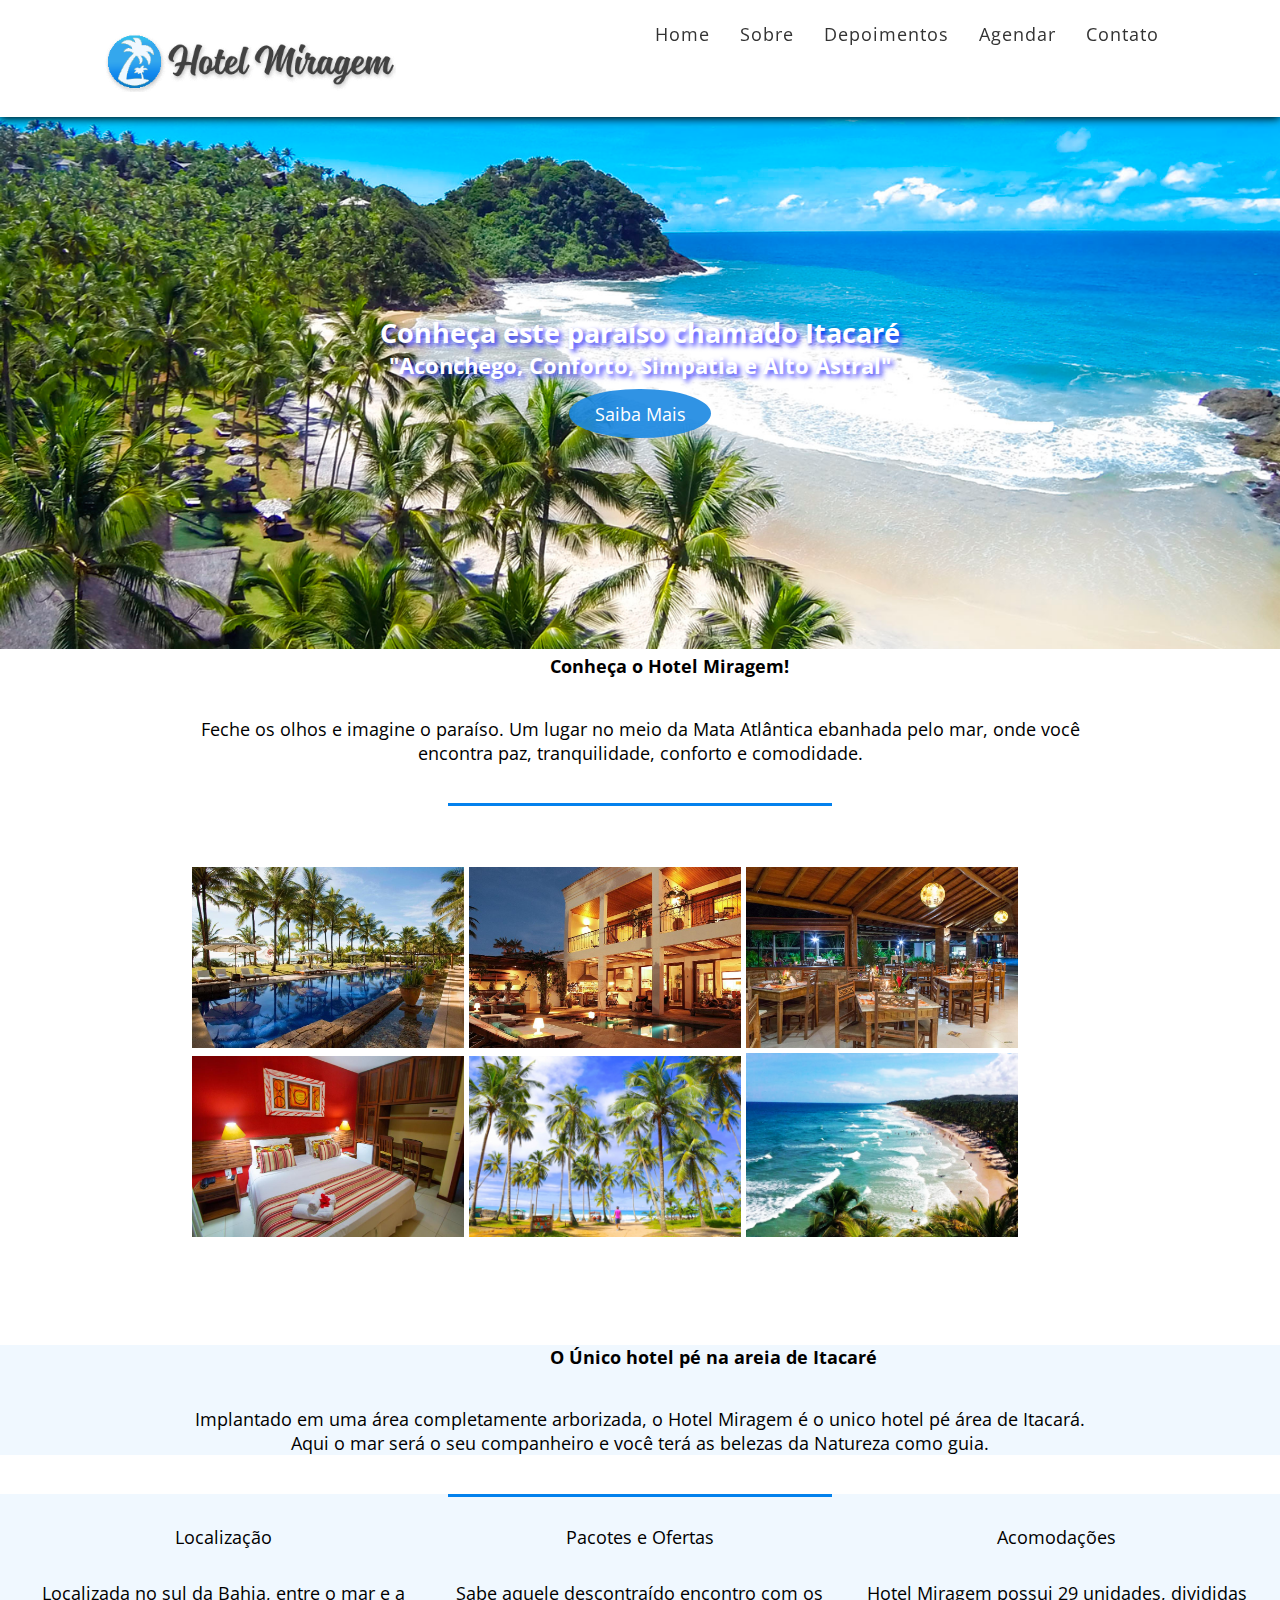
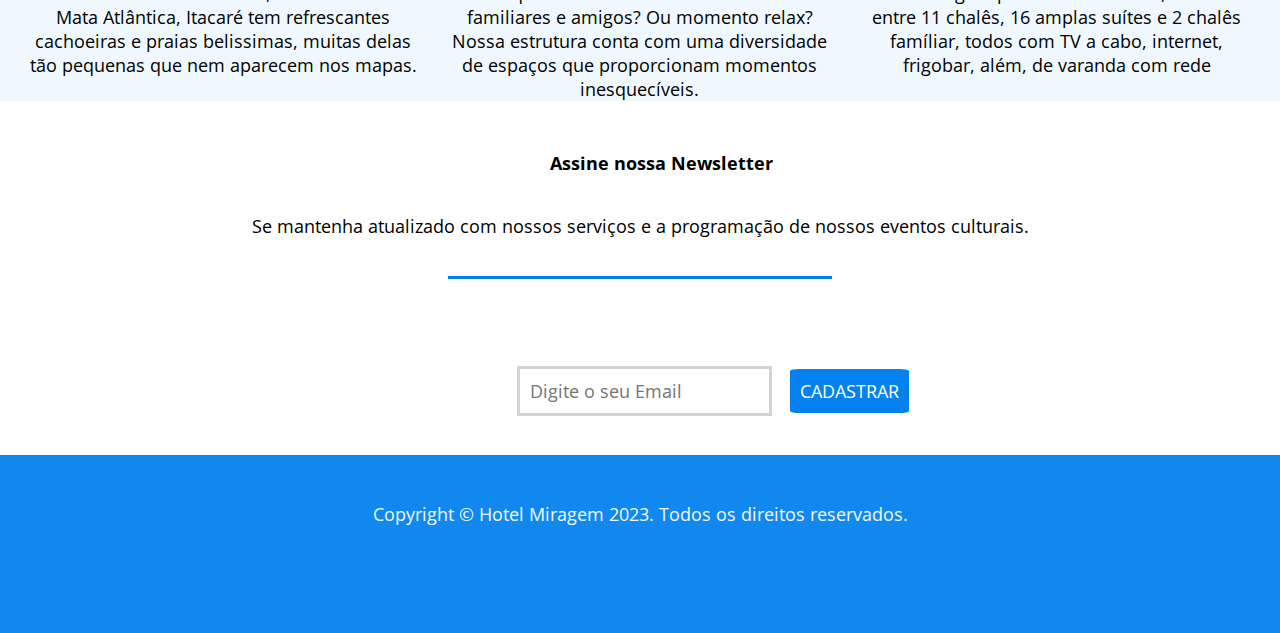
<file: index.html>
<!DOCTYPE html>
<html lang="pt-BR">

<head>
    <meta charset="UTF-8">
    <meta http-equiv="X-UA-Compatible" content="IE=edge">
    <meta name="viewport" content="width=device-width, initial-scale=1.0">
    <link rel="stylesheet" href="https://cdnjs.cloudflare.com/ajax/libs/font-awesome/6.4.0/css/all.min.css"
        integrity="sha512-iecdLmaskl7CVkqkXNQ/ZH/XLlvWZOJyj7Yy7tcenmpD1ypASozpmT/E0iPtmFIB46ZmdtAc9eNBvH0H/ZpiBw=="
        crossorigin="anonymous" referrerpolicy="no-referrer" />
    <link href="https://fonts.googleapis.com/css2?family=Open+Sans:wght@300;400;700&display=swap" rel="stylesheet">
    <link rel="stylesheet" href="css/main.css">
    <link rel="stylesheet" href="css/home.css">
    <script src="./js/main.js"></script>
    <title>Hotel Miragem</title>
</head>

<body>
    <header>
        <section>
            <nav class="linhas">
                <img src="img\hotel-logo.png" /><a href="/"></a>
                <div class="mobileMenu" id="mobileMenu">
                    <div class="line1"></div>
                    <div class="line2"></div>
                    <div class="line3"></div>
                </div>
                <ul class="nav-list" id="nav-list">
                    <li><a href="index.html">Home</a></li>
                    <li><a href="Sobre.html">Sobre</a></li>
                    <li><a href="Depoimentos.html">Depoimentos</a></li>
                    <li><a href="Agenda.html">Agendar</a></li>
                    <li><a href="Contato.html">Contato</a></li>
                </ul>
            </nav>
        </section>
    </header>
    <main>
        <section class="orientation">
            <div alt="main-content" class="main-content">
                <img src="img\hotel-hero.png">
                <div>

                    <h4 alt="texto-h4" class="texto-h4">Conheça este paraíso chamado Itacaré</h4>
                    <h1 alt="texto-h1" class="texto-h1">"Aconchego, Conforto, Simpatia e Alto Astral"</h1>
                    <button alt="button-elipse" class="button-elipse"><a href="/">Saiba Mais</a></button>
                </div>
            </div>
        </section>
        <section>
            <div>
                <h5 class="h5">Conheça o Hotel Miragem!</h5>
                <p>Feche os olhos e imagine o paraíso. Um lugar no meio da Mata Atlântica ebanhada pelo mar, onde
                    você encontra paz, tranquilidade, conforto e comodidade.
                </p>
                <div class="vertical-line"></div>
            </div>
        </section>
        <section>
            <!-- seção de fotos -->
            <div class="grid-fotos">
                <img src="img\itarace-hotel-01.jpg">
                <img class="crop" src="img\itarace-hotel-02.jpg">
                <img src="img\itarace-hotel-03.jpg">
                <img src="img\itarace-hotel-04.jpg">
                <img src="img\itarace-hotel-05.jpg">
                <img src="img\itarace-hotel-06.jpg">
            </div>
        </section>
        <section class="blue-bg">
            <h5 class="h5">O Único hotel pé na areia de Itacaré</h5>
            <p>Implantado em uma área completamente arborizada, o Hotel Miragem é o unico hotel pé área de Itacará.
                Aqui o mar será o seu companheiro e você terá as belezas da Natureza como guia.
            </p>
            <div class="vertical-line"></div>
        </section>
        <section class="icon-offer">
            <ul>
                <li><i class="fa-solid fa-location-arrow" style="color: #4882e5;"></i></li>
                <li><i class="fa-solid fa-gifts" style="color: #3878e5;"></i></li>
                <li><i class="fa-solid fa-house" style="color: #2c74f2;"></i></li>
                <li>
                    <p>Localização</p>
                </li>
                <li>
                    <p>Pacotes e Ofertas</p>
                </li>
                <li>
                    <p>Acomodações</p>
                </li>
                <li>Localizada no sul da Bahia, entre o mar e a Mata Atlântica, Itacaré tem refrescantes cachoeiras
                    e praias belissimas, muitas delas tão pequenas que nem aparecem nos mapas.</li>
                <li>Sabe aquele descontraído encontro com os familiares e amigos? Ou momento relax? Nossa estrutura
                    conta com uma diversidade de espaços que proporcionam momentos inesquecíveis.</li>
                <li>Hotel Miragem possui 29 unidades, divididas entre 11 chalês, 16 amplas suítes e 2 chalês
                    famíliar, todos com TV a cabo, internet, frigobar, além, de varanda com rede</li>
            </ul>
        </section>
        <section>
            <h5 class="h5">Assine nossa Newsletter</h6>
                <p>Se mantenha atualizado com nossos serviços e a programação de nossos eventos culturais.</p>
                <div class="vertical-line"></div>
                <div class="email-cad">
                    <input class="email" type="email" name="email" id="email" placeholder="Digite o seu Email">
                    <button class="btn-cadastrar" type="submit">CADASTRAR</button>
                </div>
        </section>
    </main>
    </nav>
</body>
<footer>
    <p>Copyright © Hotel Miragem 2023. Todos os direitos reservados.</p>
    <i class="fa-brands fa-facebook"></i>
    <i class="fa-brands fa-instagram"></i>
    <i class="fa-brands fa-twitter"></i>
</footer>

</html>
</file>
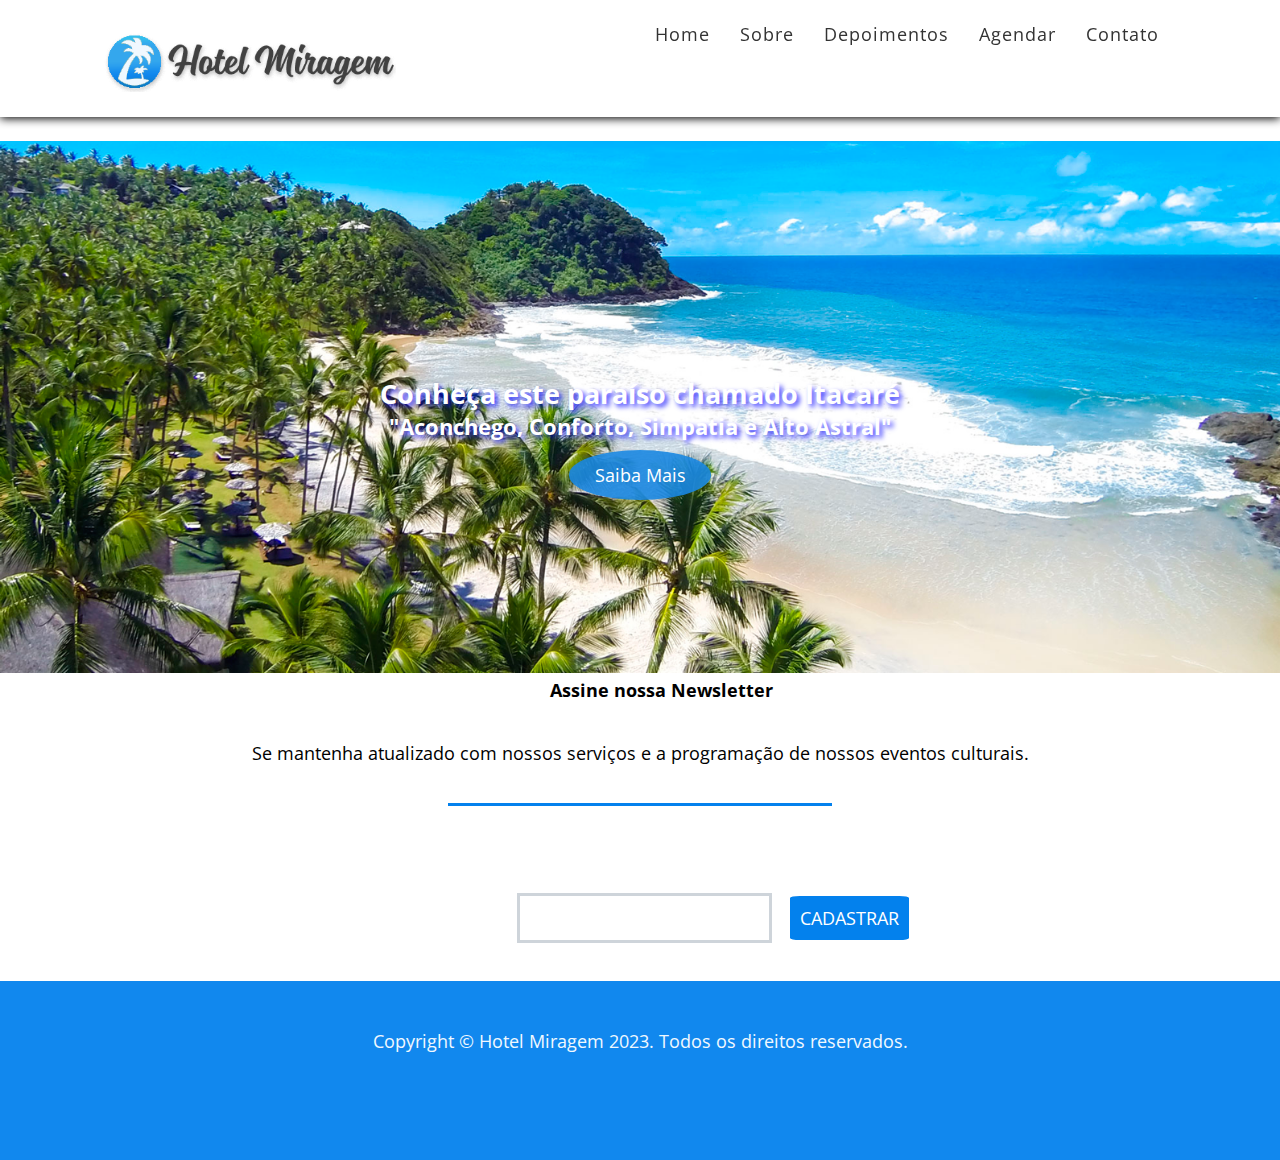
<file: Agenda.html>
<!DOCTYPE html>
<html lang="pt-BR">

<head>
    <meta charset="UTF-8">
    <meta http-equiv="X-UA-Compatible" content="IE=edge">
    <meta name="viewport" content="width=device-width, initial-scale=1.0">
    <link rel="stylesheet" href="https://cdnjs.cloudflare.com/ajax/libs/font-awesome/6.4.0/css/all.min.css"
        integrity="sha512-iecdLmaskl7CVkqkXNQ/ZH/XLlvWZOJyj7Yy7tcenmpD1ypASozpmT/E0iPtmFIB46ZmdtAc9eNBvH0H/ZpiBw=="
        crossorigin="anonymous" referrerpolicy="no-referrer" />
    <link href="https://fonts.googleapis.com/css2?family=Open+Sans:wght@300;400;700&display=swap" rel="stylesheet">
    <link rel="stylesheet" href="css/main.css">
    <link rel="stylesheet" href="css/home.css">
    <title>Hotel Miragem</title>
</head>

<body>
    <nav>
        <header>
            <script src="./js/main.js"></script>
            <<nav class="linhas">
                <img src="img\hotel-logo.png" /><a href="/"></a>
                <div class="mobileMenu" id="mobileMenu">
                    <div class="line1"></div>
                    <div class="line2"></div>
                    <div class="line3"></div>
                </div>
                <ul class="nav-list" id="nav-list">
                    <li><a href="index.html">Home</a></li>
                    <li><a href="Sobre.html">Sobre</a></li>
                    <li><a href="Depoimentos.html">Depoimentos</a></li>
                    <li><a href="Agenda.html">Agendar</a></li>
                    <li><a href="Contato.html">Contato</a></li>
                </ul>
            </nav>
        </header>
        <main>
            <section>
                <div alt="main-content" class="main-content">
                    <img src="img\hotel-hero.png">
                    <div>
                        <h4 alt="texto-h4" class="texto-h4">Conheça este paraíso chamado Itacaré</h4>
                        <h1 alt="texto-h1" class="texto-h1">"Aconchego, Conforto, Simpatia e Alto Astral"</h1>
                        <button alt="button-elipse" class="button-elipse"><a href="/">Saiba Mais</a></button>
                    </div>
                </div>
            </section>
            
            <section>
                <h5 class="h5">Assine nossa Newsletter</h6>
                <p>Se mantenha atualizado com nossos serviços e a programação de nossos eventos culturais.</p>
                <div class="vertical-line"></div>
                <div class="email-cad">
                    <input class="email" type="email" name="email" id="email">
                    <button class="btn-cadastrar" type="submit">CADASTRAR</button>
                </div>
            </section>
        </main>
    </nav>
</body>
<footer>
    <p>Copyright © Hotel Miragem 2023. Todos os direitos reservados.</p>
    <i class="fa-brands fa-facebook"></i>
    <i class="fa-brands fa-instagram"></i>
    <i class="fa-brands fa-twitter"></i>
</footer>
</html>
</file>
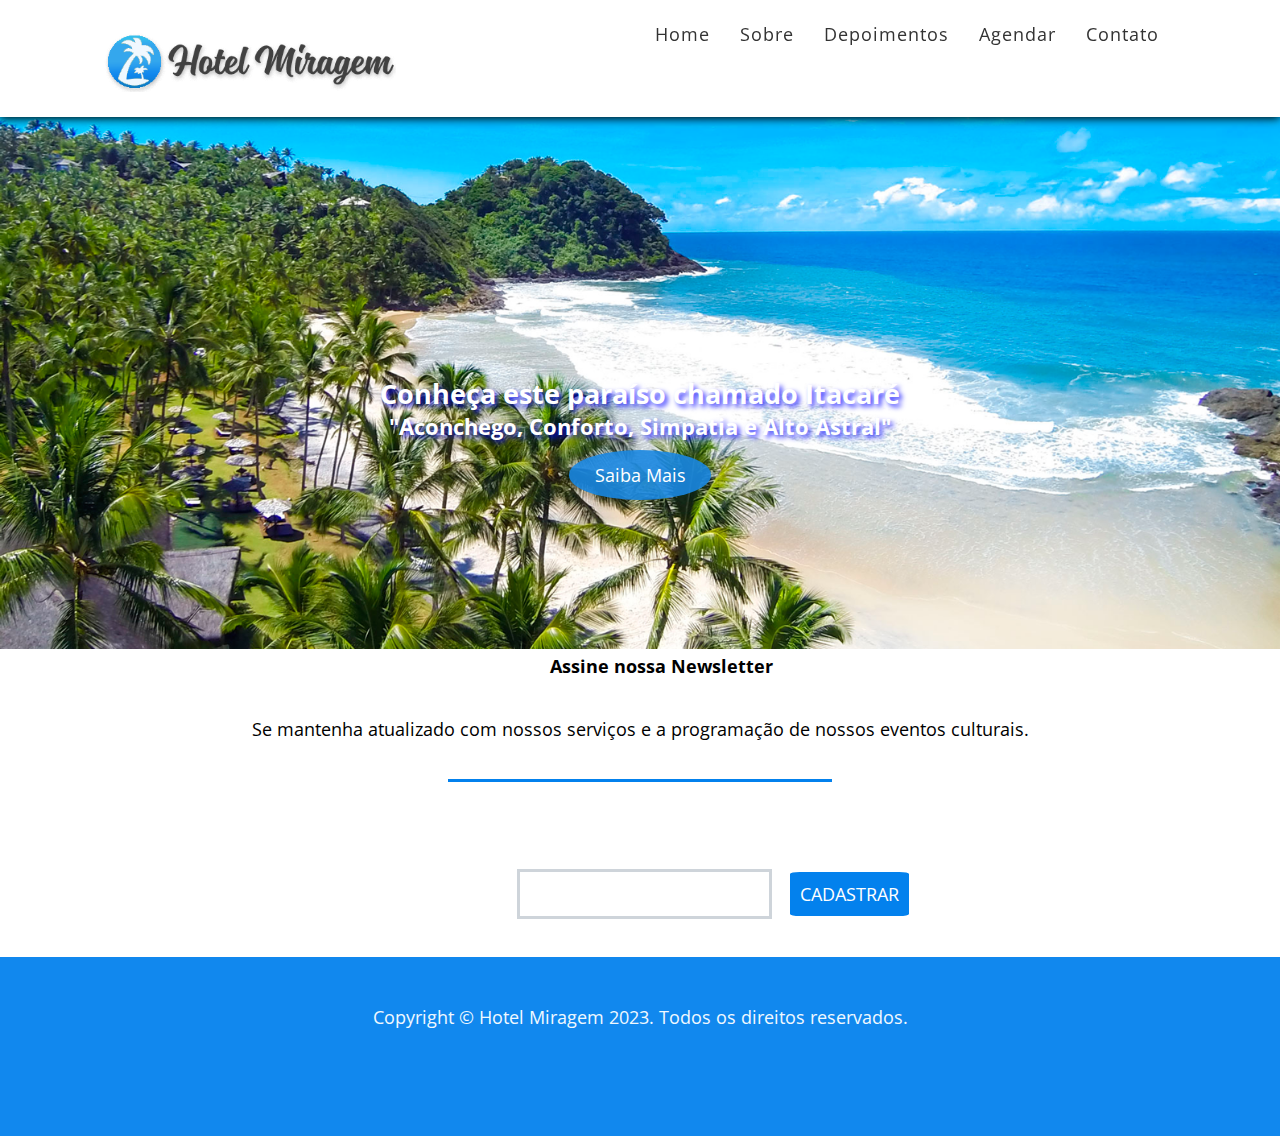
<file: Contato.html>
<!DOCTYPE html>
<html lang="pt-BR">

<head>
    <meta charset="UTF-8">
    <meta http-equiv="X-UA-Compatible" content="IE=edge">
    <meta name="viewport" content="width=device-width, initial-scale=1.0">
    <link rel="stylesheet" href="https://cdnjs.cloudflare.com/ajax/libs/font-awesome/6.4.0/css/all.min.css"
        integrity="sha512-iecdLmaskl7CVkqkXNQ/ZH/XLlvWZOJyj7Yy7tcenmpD1ypASozpmT/E0iPtmFIB46ZmdtAc9eNBvH0H/ZpiBw=="
        crossorigin="anonymous" referrerpolicy="no-referrer" />
    <link href="https://fonts.googleapis.com/css2?family=Open+Sans:wght@300;400;700&display=swap" rel="stylesheet">
    <link rel="stylesheet" href="css/main.css">
    <link rel="stylesheet" href="css/home.css">
    <title>Hotel Miragem</title>
</head>

<body>
    <nav>
        <header>
            <script src="./js/main.js"></script>
            <nav class="linhas">
                <img src="img\hotel-logo.png" /><a href="/"></a>
                <div class="mobileMenu" id="mobileMenu">
                    <div class="line1"></div>
                    <div class="line2"></div>
                    <div class="line3"></div>
                </div>
                <ul class="nav-list" id="nav-list">
                    <li><a href="index.html">Home</a></li>
                    <li><a href="Sobre.html">Sobre</a></li>
                    <li><a href="Depoimentos.html">Depoimentos</a></li>
                    <li><a href="Agenda.html">Agendar</a></li>
                    <li><a href="Contato.html">Contato</a></li>
                </ul>
            </nav>
        </header>
        <main>
            <section>
                <div alt="main-content" class="main-content">
                    <img src="img\hotel-hero.png">
                    <div>
                        <h4 alt="texto-h4" class="texto-h4">Conheça este paraíso chamado Itacaré</h4>
                        <h1 alt="texto-h1" class="texto-h1">"Aconchego, Conforto, Simpatia e Alto Astral"</h1>
                        <button alt="button-elipse" class="button-elipse"><a href="/">Saiba Mais</a></button>
                    </div>
                </div>
            </section>
           
            <section>
                <h5 class="h5">Assine nossa Newsletter</h6>
                <p>Se mantenha atualizado com nossos serviços e a programação de nossos eventos culturais.</p>
                <div class="vertical-line"></div>
                <div class="email-cad">
                    <input class="email" type="email" name="email" id="email">
                    <button class="btn-cadastrar" type="submit">CADASTRAR</button>
                </div>
            </section>
        </main>
    </nav>
</body>
<footer>
    <p>Copyright © Hotel Miragem 2023. Todos os direitos reservados.</p>
    <i class="fa-brands fa-facebook"></i>
    <i class="fa-brands fa-instagram"></i>
    <i class="fa-brands fa-twitter"></i>
</footer>

</html>
</file>
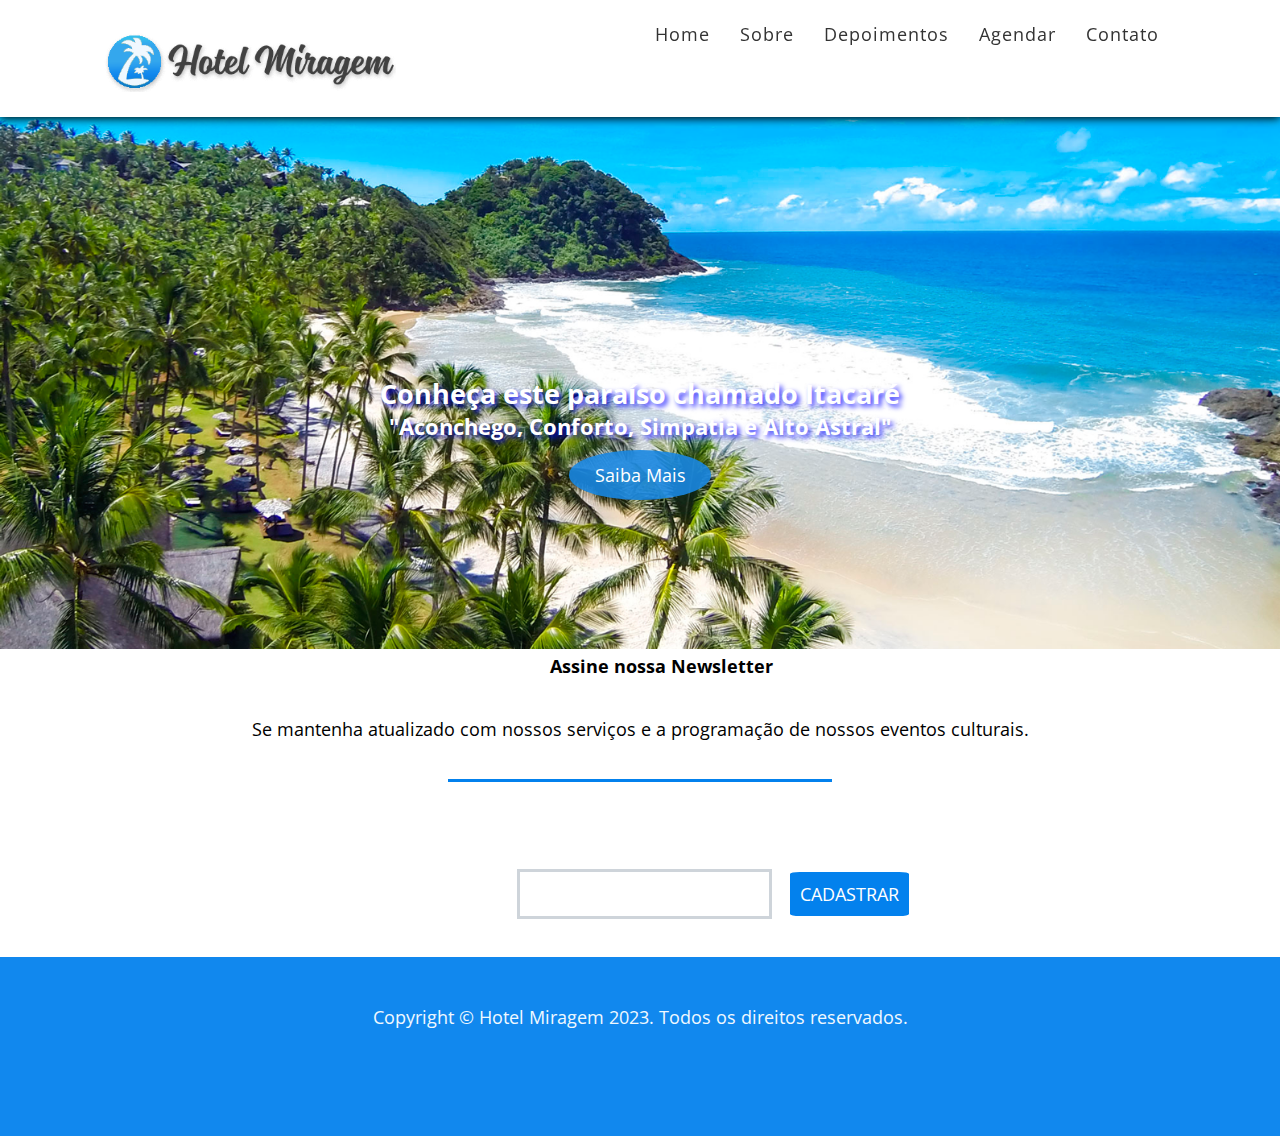
<file: Depoimentos.html>
<!DOCTYPE html>
<html lang="pt-BR">

<head>
    <meta charset="UTF-8">
    <meta http-equiv="X-UA-Compatible" content="IE=edge">
    <meta name="viewport" content="width=device-width, initial-scale=1.0">
    <link rel="stylesheet" href="https://cdnjs.cloudflare.com/ajax/libs/font-awesome/6.4.0/css/all.min.css"
        integrity="sha512-iecdLmaskl7CVkqkXNQ/ZH/XLlvWZOJyj7Yy7tcenmpD1ypASozpmT/E0iPtmFIB46ZmdtAc9eNBvH0H/ZpiBw=="
        crossorigin="anonymous" referrerpolicy="no-referrer" />
    <link href="https://fonts.googleapis.com/css2?family=Open+Sans:wght@300;400;700&display=swap" rel="stylesheet">
    <link rel="stylesheet" href="css/main.css">
    <link rel="stylesheet" href="css/home.css">
    <title>Hotel Miragem</title>
</head>

<body>
    <nav>
        <header>
            <script src="./js/main.js"></script>
            <nav class="linhas">
                <img src="img\hotel-logo.png" /><a href="/"></a>
                <div class="mobileMenu" id="mobileMenu">
                    <div class="line1"></div>
                    <div class="line2"></div>
                    <div class="line3"></div>
                </div>
                <ul class="nav-list" id="nav-list">
                    <li><a href="index.html">Home</a></li>
                    <li><a href="Sobre.html">Sobre</a></li>
                    <li><a href="Depoimentos.html">Depoimentos</a></li>
                    <li><a href="Agenda.html">Agendar</a></li>
                    <li><a href="Contato.html">Contato</a></li>
                </ul>
            </nav>
        </header>
        <main>
            <section>
                <div alt="main-content" class="main-content">
                    <img src="img\hotel-hero.png">
                    <div>
                        <h4 alt="texto-h4" class="texto-h4">Conheça este paraíso chamado Itacaré</h4>
                        <h1 alt="texto-h1" class="texto-h1">"Aconchego, Conforto, Simpatia e Alto Astral"</h1>
                        <button alt="button-elipse" class="button-elipse"><a href="/">Saiba Mais</a></button>
                    </div>
                </div>
            </section>
            
            <section>
                <h5 class="h5">Assine nossa Newsletter</h6>
                <p>Se mantenha atualizado com nossos serviços e a programação de nossos eventos culturais.</p>
                <div class="vertical-line"></div>
                <div class="email-cad">
                    <input class="email" type="email" name="email" id="email">
                    <button class="btn-cadastrar" type="submit">CADASTRAR</button>
                </div>
            </section>
        </main>
    </nav>
</body>
<footer>
    <p>Copyright © Hotel Miragem 2023. Todos os direitos reservados.</p>
    <i class="fa-brands fa-facebook"></i>
    <i class="fa-brands fa-instagram"></i>
    <i class="fa-brands fa-twitter"></i>
</footer>

</html>
</file>
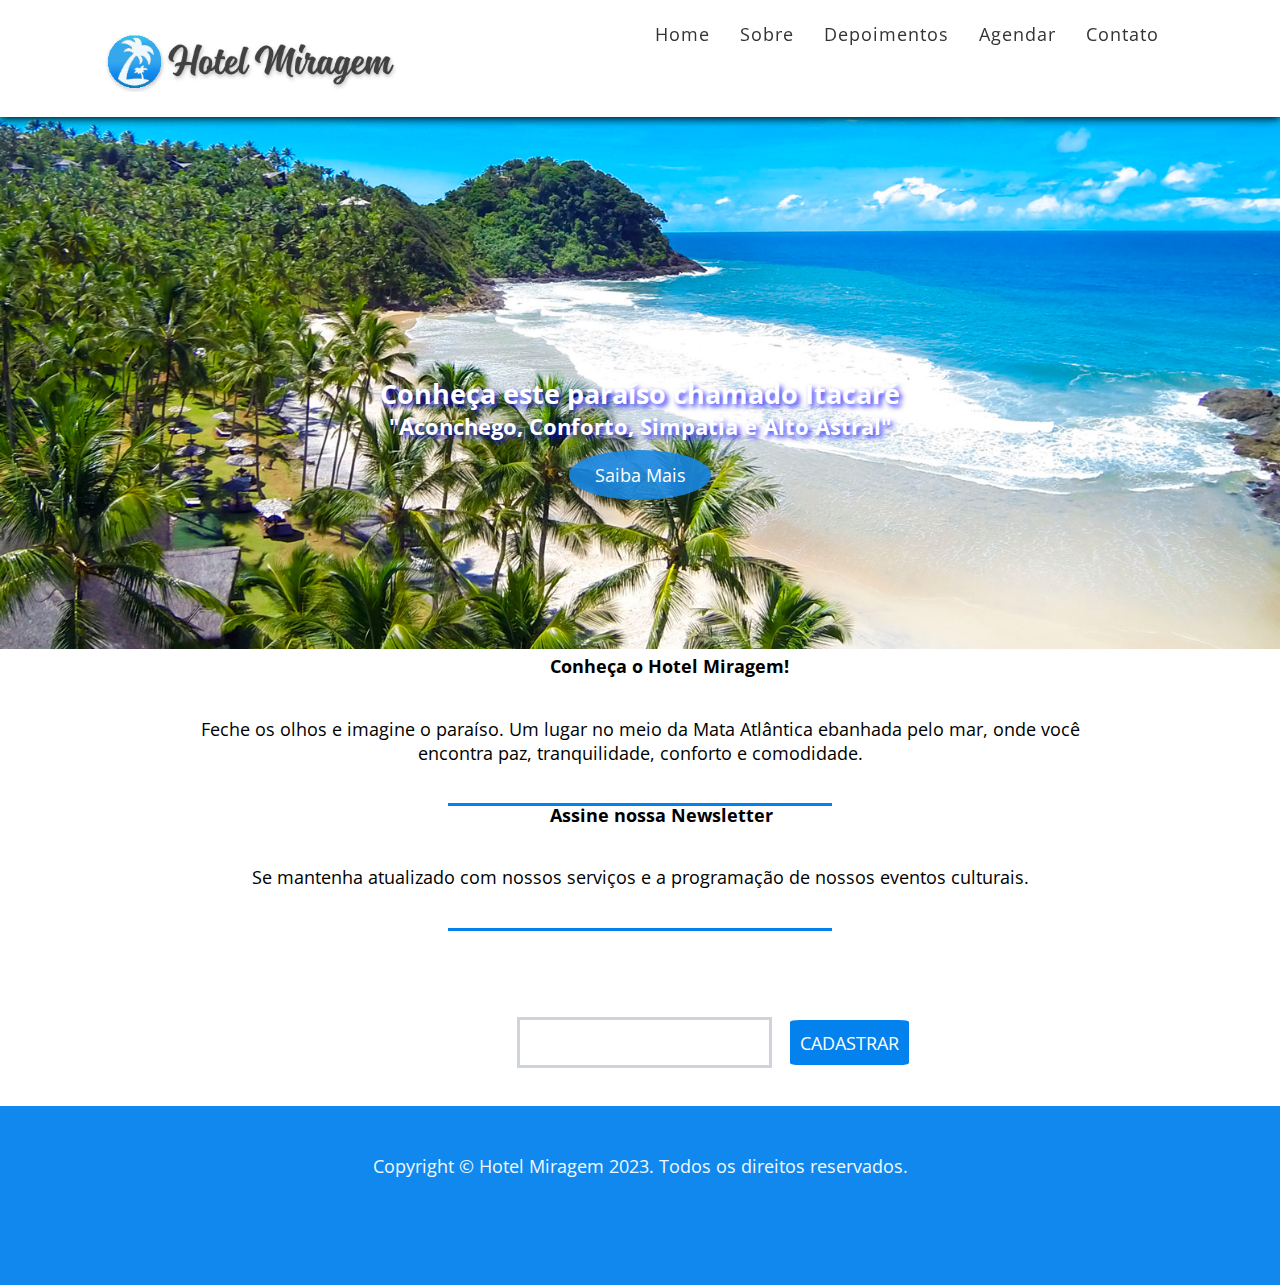
<file: Sobre.html>
<!DOCTYPE html>
<html lang="pt-BR">

<head>
    <meta charset="UTF-8">
    <meta http-equiv="X-UA-Compatible" content="IE=edge">
    <meta name="viewport" content="width=device-width, initial-scale=1.0">
    <link rel="stylesheet" href="https://cdnjs.cloudflare.com/ajax/libs/font-awesome/6.4.0/css/all.min.css"
        integrity="sha512-iecdLmaskl7CVkqkXNQ/ZH/XLlvWZOJyj7Yy7tcenmpD1ypASozpmT/E0iPtmFIB46ZmdtAc9eNBvH0H/ZpiBw=="
        crossorigin="anonymous" referrerpolicy="no-referrer" />
    <link href="https://fonts.googleapis.com/css2?family=Open+Sans:wght@300;400;700&display=swap" rel="stylesheet">
    <link rel="stylesheet" href="css/main.css">
    <link rel="stylesheet" href="css/home.css">
    <title>Hotel Miragem</title>
</head>

<body>
    <nav>
        <header>
            <script src="./js/main.js"></script>
            <nav class="linhas">
                <img src="img\hotel-logo.png" /><a href="/"></a>
                <div class="mobileMenu" id="mobileMenu">
                    <div class="line1"></div>
                    <div class="line2"></div>
                    <div class="line3"></div>
                </div>
                <ul class="nav-list" id="nav-list">
                    <li><a href="index.html">Home</a></li>
                    <li><a href="Sobre.html">Sobre</a></li>
                    <li><a href="Depoimentos.html">Depoimentos</a></li>
                    <li><a href="Agenda.html">Agendar</a></li>
                    <li><a href="Contato.html">Contato</a></li>
                </ul>
            </nav>
        </header>
        <main>
            <section>
                <div alt="main-content" class="main-content">
                    <img src="img\hotel-hero.png">
                    <div>
                        <h4 alt="texto-h4" class="texto-h4">Conheça este paraíso chamado Itacaré</h4>
                        <h1 alt="texto-h1" class="texto-h1">"Aconchego, Conforto, Simpatia e Alto Astral"</h1>
                        <button alt="button-elipse" class="button-elipse"><a href="/">Saiba Mais</a></button>
                    </div>
                </div>
            </section>
            <section>
                <div>
                    <h5 class="h5">Conheça o Hotel Miragem!</h5>
                    <p>Feche os olhos e imagine o paraíso. Um lugar no meio da Mata Atlântica ebanhada pelo mar, onde
                        você encontra paz, tranquilidade, conforto e comodidade.
                    </p>
                    <div class="vertical-line"></div>
                </div>
            </section>
            <section>
                <h5 class="h5">Assine nossa Newsletter</h6>
                <p>Se mantenha atualizado com nossos serviços e a programação de nossos eventos culturais.</p>
                <div class="vertical-line"></div>
                <div class="email-cad">
                    <input class="email" type="email" name="email" id="email">
                    <button class="btn-cadastrar" type="submit">CADASTRAR</button>
                </div>
            </section>
        </main>
    </nav>
</body>
<footer>
    <p>Copyright © Hotel Miragem 2023. Todos os direitos reservados.</p>
    <i class="fa-brands fa-facebook"></i>
    <i class="fa-brands fa-instagram"></i>
    <i class="fa-brands fa-twitter"></i>
</footer>

</html>
</file>
<file: css/main.css>
/*===================  VARIABLES  ========================= */
:root {
    --color-light: #FFF;
    --color-grey: #CED4DA;
    --color-dark: #333;
    --color-blue: #F0F8FF;
    --color-blue2: #1188EE;
    --color-blue3: #0000FFCC;
}

/*=====================  RESET  ========================= */
* {
    margin: 0;
    padding: 0;
    border: none;
    outline: none;
    font-size: 100%;
    box-sizing: border-box;
    font-family: 'Open Sans', sans-serif;
    z-index: 0;
}

ul {
    list-style: none;
}

a {
    text-decoration: none;
    color: #333;
}

img {
    width: 100%;
}

/* =======================Responsividade================== */
/* Estilos para telas menores, como smartphones */
@media screen and (max-width: 767px) {
    img {
        width: 30%;
        padding-right: 10px;
    }

    * {
        font-size: small;
    }

    footer i {
        padding-top: 30px;
    }
    h5 {
        padding-left: 2.5%;
    }

    .main-content>div {
        margin-top: 10px;
        padding-bottom: 30vh;
    }
    .vertical-line {
        width: 40% !important;
        margin-left: 32% !important;
    }

    .email-cad input {
        margin-left: 5% !important;
        margin-bottom: 2%;
    }
    .email-cad{
        margin-left: 5% !important;
    }
    .btn-cadastrar{
        width: 95%;
        margin-left: 0% !important;
    }
    .email-cad input{
        width: 95%;
        margin-left: 0% !important;
    }
    .button-elipse{
        margin-bottom: 1vh;
    }
    .grid-fotos {
        display: flex !important;
        overflow-x: scroll;
        flex-direction: column;
        gap: 10px;
        object-fit: cover;
    }

    .grid-fotos img {
        max-width: 100%;
        object-fit: cover;
        border-radius: 5px;
    }
}

/* Estilos para telas médias, como tablets*/
@media screen and (min-width: 768px) and (max-width: 1024px) {
    img {
        width: 25%;
    }

    * {
        /* outline: auto; */
        font-style: normal;
        font-size: medium;
    }

    footer i {
        padding-top: 20px;
    }

    h5 {
        padding-left: 10%;
    }

    .vertical-line {
        width: 40% !important;
        margin-left: 32% !important;
    }

    .email-cad input {
        margin-left: 18% !important;
    }
}

/* Estilos para telas maiores, como desktops */
@media screen and (min-width: 1025px) {
    img {
        width: 25%;
    }

    * {
        font-style: normal;
        font-size: 100%;
        font-size: large;
    }

    footer i {
        padding-top: -5px;
    }

    h5 {
        padding-left: 18%;
    }

    .main-content>div {
        margin-top: 100px;
    }
}

/* ========================estilizaçãod a página========================== */

a:hover {
    opacity: 0.7;
    color: var(--color-grey);
    text-shadow: 1px 1px 2px rgb(0, 0, 0);
}

/* Menu principal do site */
.linhas {
    top: 0;
    left: 0;
    background-color: #FFF;
    padding: 18px 40px;
    width: 100%;
    height: 13vh;
    box-shadow: 0 0.1rem 0.5rem #000000;
    display: flex;
    align-items: center;
    justify-content: space-around;
    transition: all 0.5s;
    position: fixed;
    z-index: 10;
}

.nav-list {
    list-style: none;
    display: flex;
}

.nav-list li {
    letter-spacing: 1px;
    margin-left: 10px;
}

/* =============menu mobile============== */
.mobileMenu {
    display: none;
    cursor: pointer;
}

.mobileMenu div {
    width: 32px;
    height: 2px;
    background: #333;
    margin: 8px;
    transition: 0.3s;
}

/* estilização do conteúdo principal */
.main-content {
    width: 100%;
    height: 100%;
    display: contents;
    align-items: center;
    justify-content: space-evenly;
    padding: 6% 10%;
    /* position: relative; */
}

/* imagem de background do primeiro banner */
.main-content img {
    background-size: cover;
    padding-top: 13vh;
    height: 100%;
    width: 100%;
    z-index: -1;
}

.orientation {
    position: relative;
}

/* =============Textos no banner da página============= */
.main-content .texto-h4 {
    font-size: 1.5rem;
    color: #FFF;
    outline: #1188EE;
    text-shadow: 3px 3px 5px var(--color-blue3);
}

.main-content .texto-h1 {
    font-size: 1.2rem;
    color: #FFF;
    margin-bottom: 0.5rem;
    text-shadow: 3px 3px 5px var(--color-blue3);
}

/* botão com borda em formato de elipse */
.button-elipse {
    background-color: rgb(26, 135, 225, 0.9);
    border-radius: 60%;
    padding: 1% 2%;
}

.main-content>div {
    position: absolute;
    display: flex;
    width: 100%;
    flex-direction: column;
    align-items: center;
    top: 0;
    padding-top: 25vh;
    height: 50%;
    justify-content: center;
}

/* ================classe para evitar sobreposição de cor==================== */
.button-elipse a {
    color: #FFF;
}

/* =======================Textos em destaque e titulos======================= */
.h5 {
    align-content: center;
    margin-left: 25%;
}

/* =============================Textos de descrições========================= */
p {
    text-align: center;
    margin-top: 3%;
    margin-bottom: 3%;
    margin-left: 15%;
    margin-right: 15%;

}

/* ==========================Linha de separação de seções=================== */
.vertical-line {
    position: absolute;
    align-content: space-around;
    width: 30%;
    height: 3px;
    background-color: #0381ed;
    margin-left: 35%;
    margin-right: 35%;
}

/* ==========================Grid de fotos================================= */
.grid-fotos {
    background-size: cover;
    display:block;
    justify-content: space-around;
    padding-left: 15%;
    margin-top: 8%;
    width: 100%;
    height: 100%;
    object-fit: cover;
    margin-bottom: 8%;
}

/* .grid-fotos .crop {
    width: 50%;
    border-image-slice: 60%;
    border-image-repeat: stretch;

} */

.blue-bg{
    background-color: var(--color-blue);
}
.email-cad {
    display: block;
    margin-left: 20%;
    margin-top: 10%;
    margin-bottom: 3%;
    position: relative;
}

.email-cad * {
    border: solid;
    box-sizing: border-box;
}

.email-cad input {
    position: relative;
    margin-left: 25.5%;
    border-color: var(--color-grey);
    padding: 1% 1%;
}

.email-cad .btn-cadastrar {
    padding: 1% 1%;
    position: relative;
    margin-left:1%;
    color: var(--color-light);
    border-radius: 10%;
    background-color: #0381ed;
}

ul {
    display: grid;
    grid-template-columns: repeat(3, 1fr);
    gap: 20px;
    text-align: center;
    margin-left: 25px;
    margin-right: 25px;
    margin-bottom: 50px;
}
.icon-offer{
    background-color: var(--color-blue);
}

footer {
    background-color: var(--color-blue2);
    padding-bottom: 5vh;
    padding-top: 1vh;
    color: #F0F8FF;
}

footer a {
    position: relative;
    left: 50vw;
    top: 2%;
    font-style: italic;
    transform: translate(-50%, -50%);
}

footer i {
    position: relative;
    left: 45vw;
    top: -2vh;
    padding-left: 1%;
    transform: translate(-50%, -50%);
}
</file>
<file: css/home.css>
@media (max-width: 767px) {
  body {
    overflow-x: hidden !important;
  }

  .nav-list {
    position: absolute;
    top: 13vh;
    width: 100vw;
    height: 50vh;
    background: var(--color-blue2);
    flex-direction: column;
    align-items: center;
    justify-content: space-around;
    transform: translateX(100%);
    transition: transform 0.3s ease-in;
  }

  .nav-list li {
    margin-left: 0;
    opacity: 1;
  }

  .nav-list li a{
    color: white;
  }

  .mobileMenu {
    display: block;
  }

  .nav-list {
    display: none;
  }
}

.nav-list.active {
  transform: translateX(0);
  display: flex;
}

@keyframes navLinkFade {
  from {
    opacity: 0;
    transform: translateX(50px);
  }

  to {
    opacity: 1;
    transform: translateX(0);
  }
}

.mobileMenu.active .line1 {
  transform: rotate(-45deg) translate(-8px, 8px);
}

.mobileMenu.active .line2 {
  opacity: 0;
}

.mobileMenu.active .line3 {
  transform: rotate(45deg) translate(-5px, -7px);
}
</file>
